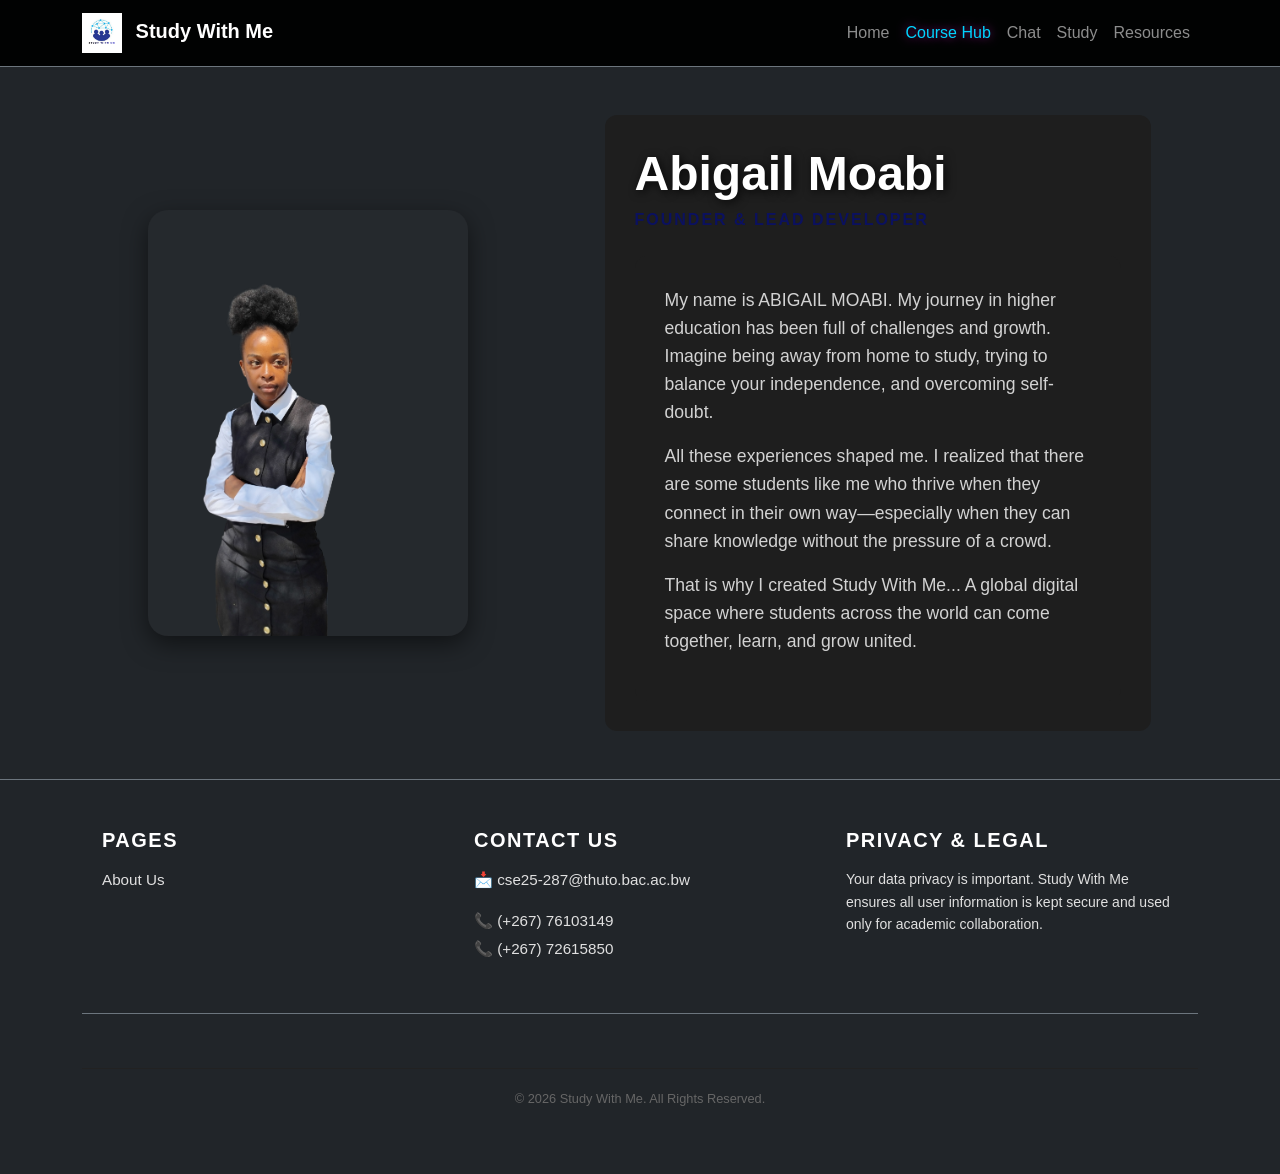
<file: about.html>
<!DOCTYPE html>
<html lang="en">
<head>
    <meta charset="UTF-8">
    <meta name="viewport" content="width=device-width, initial-scale=1.0">
    <title>Study With Me - about</title>
    <link href="https://cdn.jsdelivr.net/npm/bootstrap@5.3.3/dist/css/bootstrap.min.css" rel="stylesheet">
    <link rel="stylesheet" href="styles.css">
</head>
<body class="bg-dark text-white">

    <nav class="navbar navbar-expand-lg navbar-dark bg-dark sticky-top border-bottom border-secondary">
        <div class="container">
            <a class="navbar-brand" href="index.html">
                <img src="logo.png" alt="Logo" width="40" height="40" class="me-2">
                <strong>Study With Me</strong>
            </a>
            <button class="navbar-toggler" type="button" data-bs-toggle="collapse" data-bs-target="#myNavbar">
                <span class="navbar-toggler-icon"></span>
            </button>
            <div class="collapse navbar-collapse" id="myNavbar">
                <ul class="navbar-nav ms-auto">
                    <li class="nav-item"><a class="nav-link" href="index.html">Home</a></li>
                    <li class="nav-item"><a class="nav-link active" href="coursehub.html">Course Hub</a></li>
                    <li class="nav-item"><a class="nav-link" href="chat.html">Chat</a></li>
                    <li class="nav-item"><a class="nav-link" href="study.html">Study</a></li>
                    <li class="nav-item"><a class="nav-link" href="resources.html">Resources</a></li>
                </ul>
            </div>
        </div>
    </nav>
    <div class="container my-auto py-5">
        <div class="row align-items-center justify-content-center">
            
            <div class="col-12 col-md-4 text-center mb-5 mb-md-0">
                <div class="about-photo-frame">
                    <img src="profile.png" alt="Abigail Moabi" class="rounded-4">
                </div>
            </div>

            <div class="col-12 col-md-6 offset-md-1">
                <div class="about-text-container">
                    <h1 class="founder-name fw-bold display-5 mb-1">Abigail Moabi</h1>
                    
                    <p class="founder-title">Founder & Lead Developer</p>
                    
                    <div class="about-bio mt-4">
                        <p>My name is ABIGAIL MOABI. My journey in higher education has been full of challenges and growth. Imagine being away from home to study, trying to balance your independence, and overcoming self-doubt.</p>
                        
                        <p>All these experiences shaped me. I realized that there are some students like me who thrive when they connect in their own way—especially when they can share knowledge without the pressure of a crowd.</p>
                        
                        <p>
                            That is why I created Study With Me... A global digital space where students across the world can come together, learn, and grow united.
                        </p>
                    </div>
                </div>
            </div>
        </div>
    </div>

    <footer class="bg-dark text-secondary py-5 border-top border-secondary">
        <div class="container">
            <div class="row text-center text-md-start">
                <div class="col-md-4 mb-4">
                    <h5 class="text-white mb-3">PAGES</h5>
                    <ul class="list-unstyled">
                        <li><a href="about.html" class="text-secondary text-decoration-none">About Us</a></li>
                    </ul>
                </div>
                <div class="col-md-4 mb-4">
                    <h5 class="text-white mb-3">CONTACT US</h5>
                    <a href="mailto:cse25-287@thuto.bac.ac.bw" class="text-secondary text-decoration-none">
                        📩 cse25-287@thuto.bac.ac.bw
                    </a>
                    <p class="mb-1 mt-2">📞 (+267) 76103149</p>
                    <p class="mb-1">📞 (+267) 72615850</p>
                </div>
                <div class="col-md-4 mb-4">
                    <h5 class="text-white mb-3">PRIVACY & LEGAL</h5>
                    <p class="small">Your data privacy is important. Study With Me ensures all user information is kept secure and used only for academic collaboration.</p>
                </div>
            </div>
            <div class="text-center pt-4 border-top border-secondary mt-4">
                <p class="copyright-text">&copy; 2026 Study With Me. All Rights Reserved.</p>
            </div>
        </div>
    </footer>

    <script src="https://cdn.jsdelivr.net/npm/bootstrap@5.3.3/dist/js/bootstrap.bundle.min.js"></script>
</body>
</html>
</file>
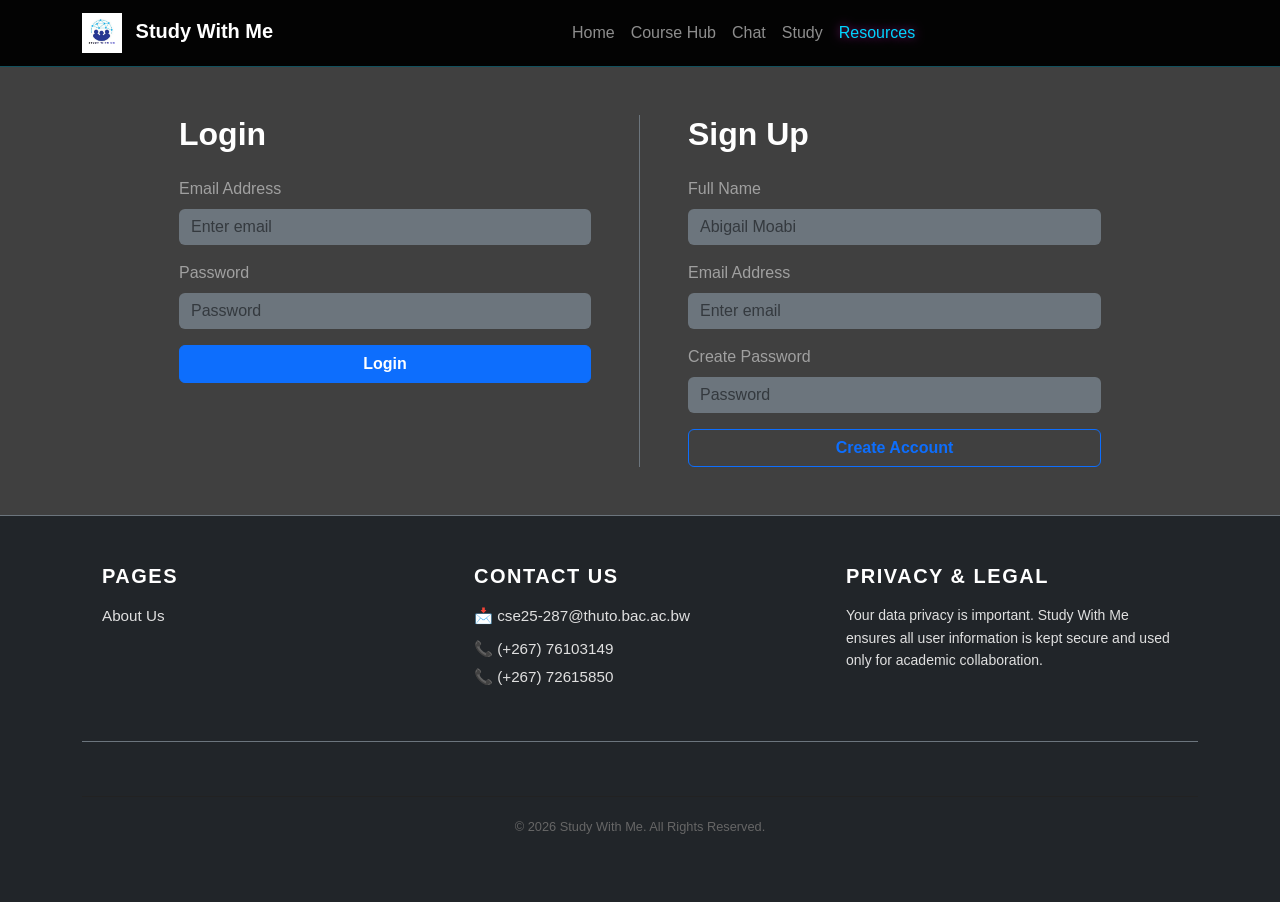
<file: account.html>
<!DOCTYPE html>
<html lang="en">
<head>
    <meta charset="UTF-8">
    <meta name="viewport" content="width=device-width, initial-scale=1.0">
    <title>Study With Me - Account</title>
    <link href="https://cdn.jsdelivr.net/npm/bootstrap@5.3.3/dist/css/bootstrap.min.css" rel="stylesheet">
    <link rel="stylesheet" href="styles.css">
</head>
<body class="course-hub-body text-white">

    <nav class="navbar navbar-expand-lg navbar-dark bg-dark sticky-top">
        <div class="container">
            
            <a class="navbar-brand" href="index.html">
                <img src="logo.png" alt="Logo" width="40" height="40" class="me-2">
                <strong>Study With Me</strong>
            </a>

            <button class="navbar-toggler" type="button" data-bs-toggle="collapse" data-bs-target="#myNavbar">
                <span class="navbar-toggler-icon"></span>
            </button>

            <div class="collapse navbar-collapse" id="myNavbar">
               
                <ul class="navbar-nav mx-auto mb-2 mb-lg-0">
                    <li class="nav-item"><a class="nav-link" href="index.html">Home</a></li>
                    <li class="nav-item"><a class="nav-link" href="coursehub.html">Course Hub</a></li>
                    <li class="nav-item"><a class="nav-link" href="chat.html">Chat</a></li>
                    <li class="nav-item"><a class="nav-link" href="study.html">Study</a></li>
                    <li class="nav-item"><a class="nav-link active" href="resources.html">Resources</a></li>
                </ul>
               
            </div>

        </div>
    </nav>
    <div class="container my-auto py-5">
        <div class="row g-5 justify-content-center">
            
            <div class="col-12 col-md-5 border-end border-secondary pe-md-5">
                <h2 class="fw-bold mb-4">Login</h2>
                <form>
                    <div class="mb-3">
                        <label class="form-label text-white-50">Email Address</label>
                        <input type="email" class="form-control bg-secondary text-white border-0" placeholder="Enter email">
                    </div>
                    <div class="mb-3">
                        <label class="form-label text-white-50">Password</label>
                        <input type="password" class="form-control bg-secondary text-white border-0" placeholder="Password">
                    </div>
                    <button type="submit" class="btn btn-primary w-100 fw-bold">Login</button>
                </form>
            </div>

            <div class="col-12 col-md-5 ps-md-5">
                <h2 class="fw-bold mb-4">Sign Up</h2>
                <form>
                    <div class="mb-3">
                        <label class="form-label text-white-50">Full Name</label>
                        <input type="text" class="form-control bg-secondary text-white border-0" placeholder="Abigail Moabi">
                    </div>
                    <div class="mb-3">
                        <label class="form-label text-white-50">Email Address</label>
                        <input type="email" class="form-control bg-secondary text-white border-0" placeholder="Enter email">
                    </div>
                    <div class="mb-3">
                        <label class="form-label text-white-50">Create Password</label>
                        <input type="password" class="form-control bg-secondary text-white border-0" placeholder="Password">
                    </div>
                    <button type="submit" class="btn btn-outline-primary w-100 fw-bold">Create Account</button>
                </form>
            </div>

        </div>
    </div>

     <footer class="bg-dark text-secondary py-5 border-top border-secondary">
        <div class="container">
            <div class="row text-center text-md-start">
                <div class="col-md-4 mb-4">
                    <h5 class="text-white mb-3">PAGES</h5>
                    <ul class="list-unstyled">
                        <li><a href="about.html" class="text-secondary text-decoration-none">About Us</a></li>
                    </ul>
                </div>
                <div class="col-md-4 mb-4">
                    <h5 class="text-white mb-3">CONTACT US</h5>
                    <a href="mailto:cse25-287@thuto.bac.ac.bw" class="text-secondary text-decoration-none">
                        📩 cse25-287@thuto.bac.ac.bw
                    </a>
                    <p class="mb-1">📞 (+267) 76103149</p>
                    <p class="mb-1">📞 (+267) 72615850</p>
                </div>
                <div class="col-md-4 mb-4">
                    <h5 class="text-white mb-3">PRIVACY & LEGAL</h5>
                    <p class="small">Your data privacy is important. Study With Me ensures all user information is kept secure and used only for academic collaboration.</p>
                </div>
            </div>
            <div class="text-center pt-4 border-top border-secondary mt-4">
                <p class="copyright-text">&copy; 2026 Study With Me. All Rights Reserved.</p>
            </div>
        </div>
    </footer>

    <script src="https://cdn.jsdelivr.net/npm/bootstrap@5.3.3/dist/js/bootstrap.bundle.min.js"></script>
</body>
</html>
</file>
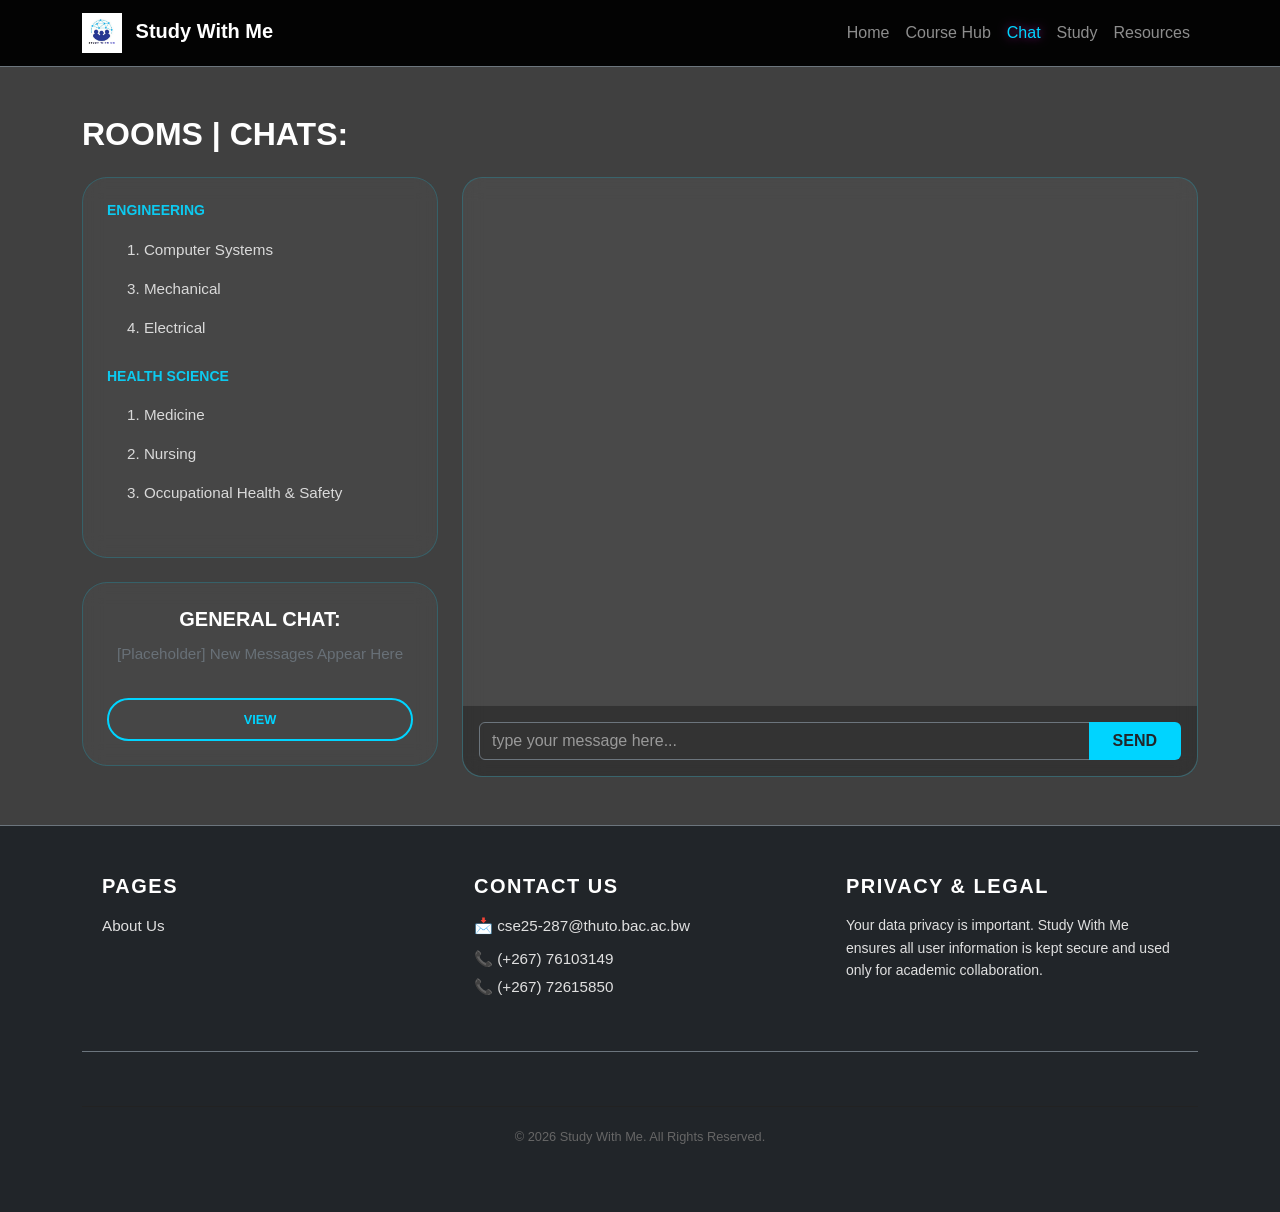
<file: chat.html>
<!DOCTYPE html>
<html lang="en">
<head>
    <meta charset="UTF-8">
    <meta name="viewport" content="width=device-width, initial-scale=1.0">
    <title>Study With Me - Chat</title>
    <link href="https://cdn.jsdelivr.net/npm/bootstrap@5.3.3/dist/css/bootstrap.min.css" rel="stylesheet">
    <link rel="stylesheet" href="styles.css">
</head>
<body class="course-hub-body text-white">

    <nav class="navbar navbar-expand-lg navbar-dark bg-dark sticky-top border-bottom border-secondary">
        <div class="container">
            <a class="navbar-brand" href="index.html">
                <img src="logo.png" alt="Logo" width="40" height="40" class="me-2">
                <strong>Study With Me</strong>
            </a>
            <button class="navbar-toggler" type="button" data-bs-toggle="collapse" data-bs-target="#myNavbar">
                <span class="navbar-toggler-icon"></span>
            </button>
            <div class="collapse navbar-collapse" id="myNavbar">
                <ul class="navbar-nav ms-auto">
                    <li class="nav-item"><a class="nav-link" href="index.html">Home</a></li>
                    <li class="nav-item"><a class="nav-link" href="coursehub.html">Course Hub</a></li>
                    <li class="nav-item"><a class="nav-link active" href="chat.html">Chat</a></li>
                    <li class="nav-item"><a class="nav-link" href="study.html">Study</a></li>
                    <li class="nav-item"><a class="nav-link" href="resources.html">Resources</a></li>
                </ul>
            </div>
        </div>
    </nav>

    <main class="container py-5">
<h2 class="mb-4 fw-bold">ROOMS | CHATS:</h2>
<div class="row g-4 chat-main-container">
     <div class="col-md-4">
      <div class="course-card text-start p-4 mb-4">
           <h5 class="text-info text-uppercase small fw-bold mb-3">Engineering</h5>
<ul class="list-unstyled ms-2 mb-4 chat-room-list">
       <li><a href="#" class="chat-room-link">1. Computer Systems</a></li>
         <li><a href="#" class="chat-room-link">3. Mechanical</a></li>
           <li><a href="#" class="chat-room-link">4. Electrical</a></li>
</ul>

<h5 class="text-info text-uppercase small fw-bold mb-3">Health Science</h5>
               <ul class="list-unstyled ms-2 chat-room-list">
                     <li><a href="#" class="chat-room-link">1. Medicine</a></li>
                     <li><a href="#" class="chat-room-link">2. Nursing</a></li>
                     <li><a href="#" class="chat-room-link">3. Occupational Health & Safety</a></li>
 </ul>
      </div>

                <div class="course-card text-center p-4">
                    <h5 class="fw-bold">GENERAL CHAT:</h5>
                    <p class="text-secondary">[Placeholder] New Messages Appear Here</p>
                    <a href="#" class="btn-review d-block mt-3">VIEW</a>
                </div>
            </div>

            <div class="col-md-8">
                <div class="chat-container">
                    <div class="chat-messages p-4" id="chatBox">
                        </div>

                    <div class="chat-input-area p-3 mt-auto">
                        <div class="input-group">
                            <input type="text" class="form-control bg-transparent text-white border-secondary" placeholder="type your message here...">
                            <button class="btn btn-info px-4 fw-bold text-dark">SEND</button>
                        </div>
                    </div>
                </div>
            </div>
        </div>
    </main>
    
    <footer class="bg-dark text-secondary py-5 border-top border-secondary">
        <div class="container">
            <div class="row text-center text-md-start">
                <div class="col-md-4 mb-4">
                    <h5 class="text-white mb-3">PAGES</h5>
                    <ul class="list-unstyled">
                        <li><a href="about.html" class="text-secondary text-decoration-none">About Us</a></li>
                    </ul>
                </div>
                <div class="col-md-4 mb-4">
                    <h5 class="text-white mb-3">CONTACT US</h5>
                    <a href="mailto:cse25-287@thuto.bac.ac.bw" class="text-secondary text-decoration-none">
                        📩 cse25-287@thuto.bac.ac.bw
                    </a>
                    <p class="mb-1">📞 (+267) 76103149</p>
                    <p class="mb-1">📞 (+267) 72615850</p>
                </div>
                <div class="col-md-4 mb-4">
                    <h5 class="text-white mb-3">PRIVACY & LEGAL</h5>
                    <p class="small">Your data privacy is important. Study With Me ensures all user information is kept secure and used only for academic collaboration.</p>
                </div>
            </div>
            <div class="text-center pt-4 border-top border-secondary mt-4">
                <p class="copyright-text">&copy; 2026 Study With Me. All Rights Reserved.</p>
            </div>
        </div>
    </footer>

    <script src="https://cdn.jsdelivr.net/npm/bootstrap@5.3.3/dist/js/bootstrap.bundle.min.js"></script>
</body>
</html>
</file>
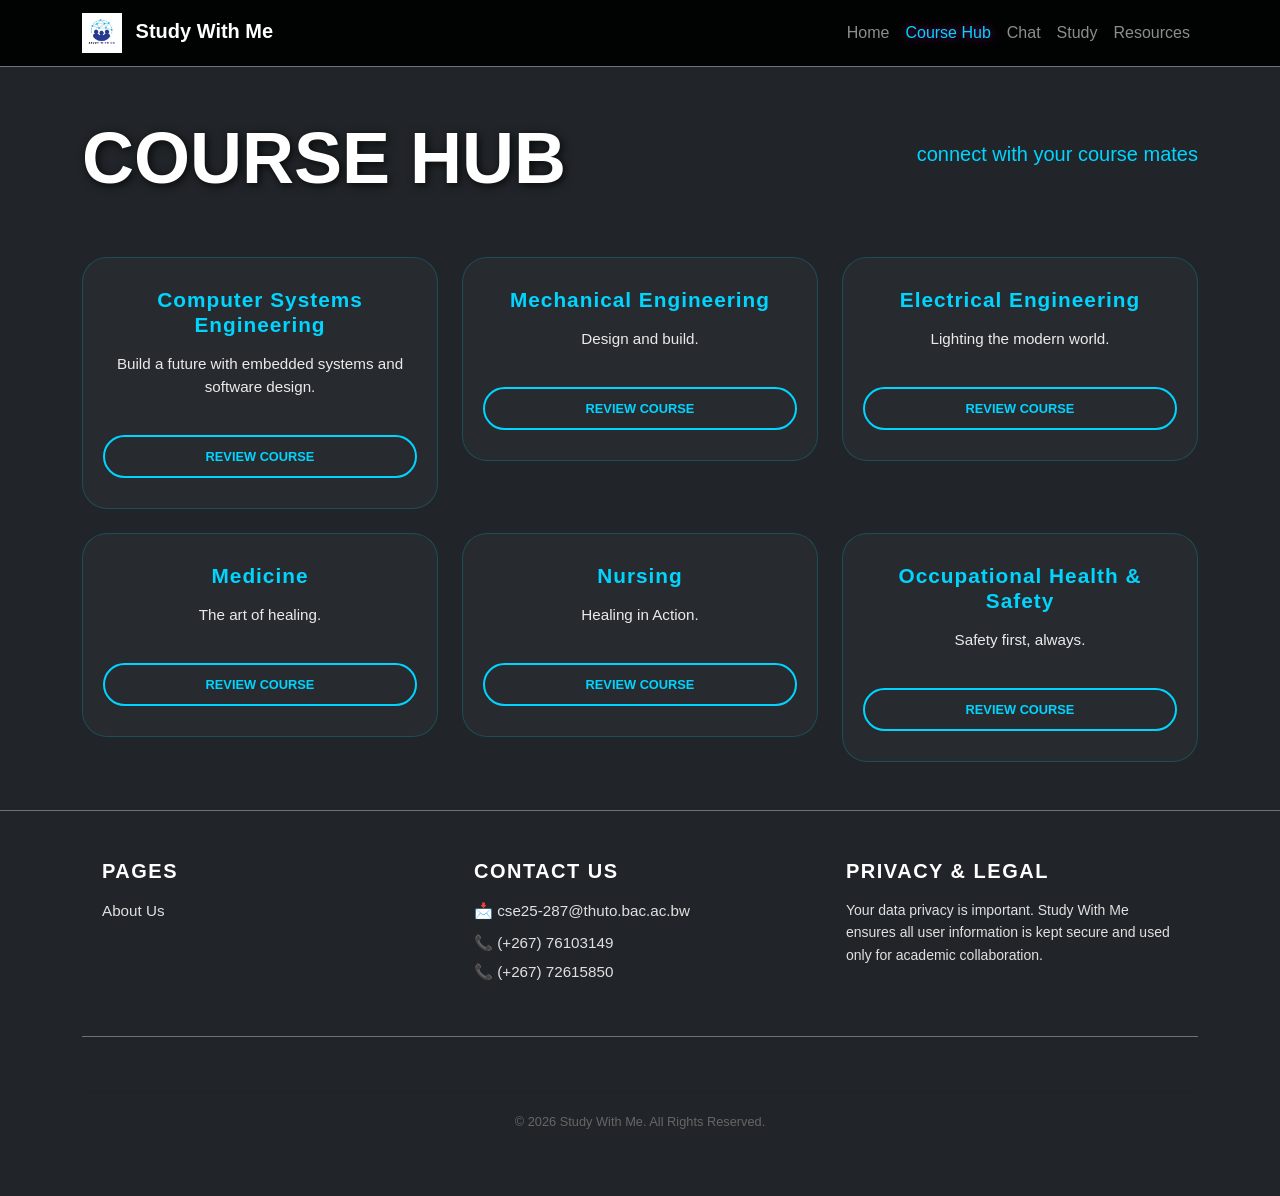
<file: coursehub.html>
<!DOCTYPE html>
<html lang="en">
<head>
    <meta charset="UTF-8">
    <meta name="viewport" content="width=device-width, initial-scale=1.0">
    <title>Study With Me - Course Hub</title>
    <link href="https://cdn.jsdelivr.net/npm/bootstrap@5.3.3/dist/css/bootstrap.min.css" rel="stylesheet">
    <link rel="stylesheet" href="styles.css">
</head>
<body class="bg-dark text-white">

    <nav class="navbar navbar-expand-lg navbar-dark bg-dark sticky-top border-bottom border-secondary">
        <div class="container">
            <a class="navbar-brand" href="index.html">
                <img src="logo.png" alt="Logo" width="40" height="40" class="me-2">
                <strong>Study With Me</strong>
            </a>
            <button class="navbar-toggler" type="button" data-bs-toggle="collapse" data-bs-target="#myNavbar">
                <span class="navbar-toggler-icon"></span>
            </button>
            <div class="collapse navbar-collapse" id="myNavbar">
                <ul class="navbar-nav ms-auto">
                    <li class="nav-item"><a class="nav-link" href="index.html">Home</a></li>
                    <li class="nav-item"><a class="nav-link active" href="coursehub.html">Course Hub</a></li>
                    <li class="nav-item"><a class="nav-link" href="chat.html">Chat</a></li>
                    <li class="nav-item"><a class="nav-link" href="study.html">Study</a></li>
                    <li class="nav-item"><a class="nav-link" href="resources.html">Resources</a></li>
                </ul>
            </div>
        </div>
    </nav>

    <header class="container py-5">
        <div class="row align-items-center">
            <div class="col-md-7">
                <h1 class="display-2 fw-bold" style="color: #ffffff;">COURSE HUB</h1>
            </div>
            <div class="col-md-5 text-md-end">
                <p class="fs-5" style="color: #00d4ff;">connect with your course mates</p>
            </div>
        </div>
    </header>

    <main class="container mb-5">
        <div class="row g-4">
            <div class="col-md-4">
                <div class="course-card">
                    <h3>Computer Systems Engineering</h3>
                    <p>Build a future with embedded systems and software design.</p>
                    <a href="#" class="btn-review">review course</a>
                </div>
            </div>

            <div class="col-md-4">
                <div class="course-card">
                    <h3>Mechanical Engineering</h3>
                    <p>Design and build.</p>
                    <a href="#" class="btn-review">review course</a>
                </div>
            </div>

            <div class="col-md-4">
                <div class="course-card">
                    <h3>Electrical Engineering</h3>
                    <p>Lighting the modern world.</p>
                    <a href="#" class="btn-review">review course</a>
                </div>
            </div>

            <div class="col-md-4">
                <div class="course-card">
                    <h3>Medicine</h3>
                    <p>The art of healing.</p>
                    <a href="#" class="btn-review">review course</a>
                </div>
            </div>

            <div class="col-md-4">
                <div class="course-card">
                    <h3>Nursing</h3>
                    <p>Healing in Action.</p>
                    <a href="#" class="btn-review">review course</a>
                </div>
            </div>

            <div class="col-md-4">
                <div class="course-card">
                    <h3>Occupational Health & Safety</h3>
                    <p>Safety first, always.</p>
                    <a href="#" class="btn-review">review course</a>
                </div>
            </div>
        </div>
    </main>

    <footer class="bg-dark text-secondary py-5 border-top border-secondary">
        <div class="container">
            <div class="row text-center text-md-start">
                <div class="col-md-4 mb-4">
                    <h5 class="text-white mb-3">PAGES</h5>
                    <ul class="list-unstyled">
                        <li><a href="about.html" class="text-secondary text-decoration-none">About Us</a></li>
                    </ul>
                </div>
                <div class="col-md-4 mb-4">
                    <h5 class="text-white mb-3">CONTACT US</h5>
                    <a href="mailto:cse25-287@thuto.bac.ac.bw" class="text-secondary text-decoration-none">
                        📩 cse25-287@thuto.bac.ac.bw
                    </a>
                    <p class="mb-1">📞 (+267) 76103149</p>
                    <p class="mb-1">📞 (+267) 72615850</p>
                </div>
                <div class="col-md-4 mb-4">
                    <h5 class="text-white mb-3">PRIVACY & LEGAL</h5>
                    <p class="small">Your data privacy is important. Study With Me ensures all user information is kept secure and used only for academic collaboration.</p>
                </div>
            </div>
            <div class="text-center pt-4 border-top border-secondary mt-4">
                <p class="copyright-text">&copy; 2026 Study With Me. All Rights Reserved.</p>
            </div>
        </div>
    </footer>

    <script src="https://cdn.jsdelivr.net/npm/bootstrap@5.3.3/dist/js/bootstrap.bundle.min.js"></script>
</body>
</html>
</file>
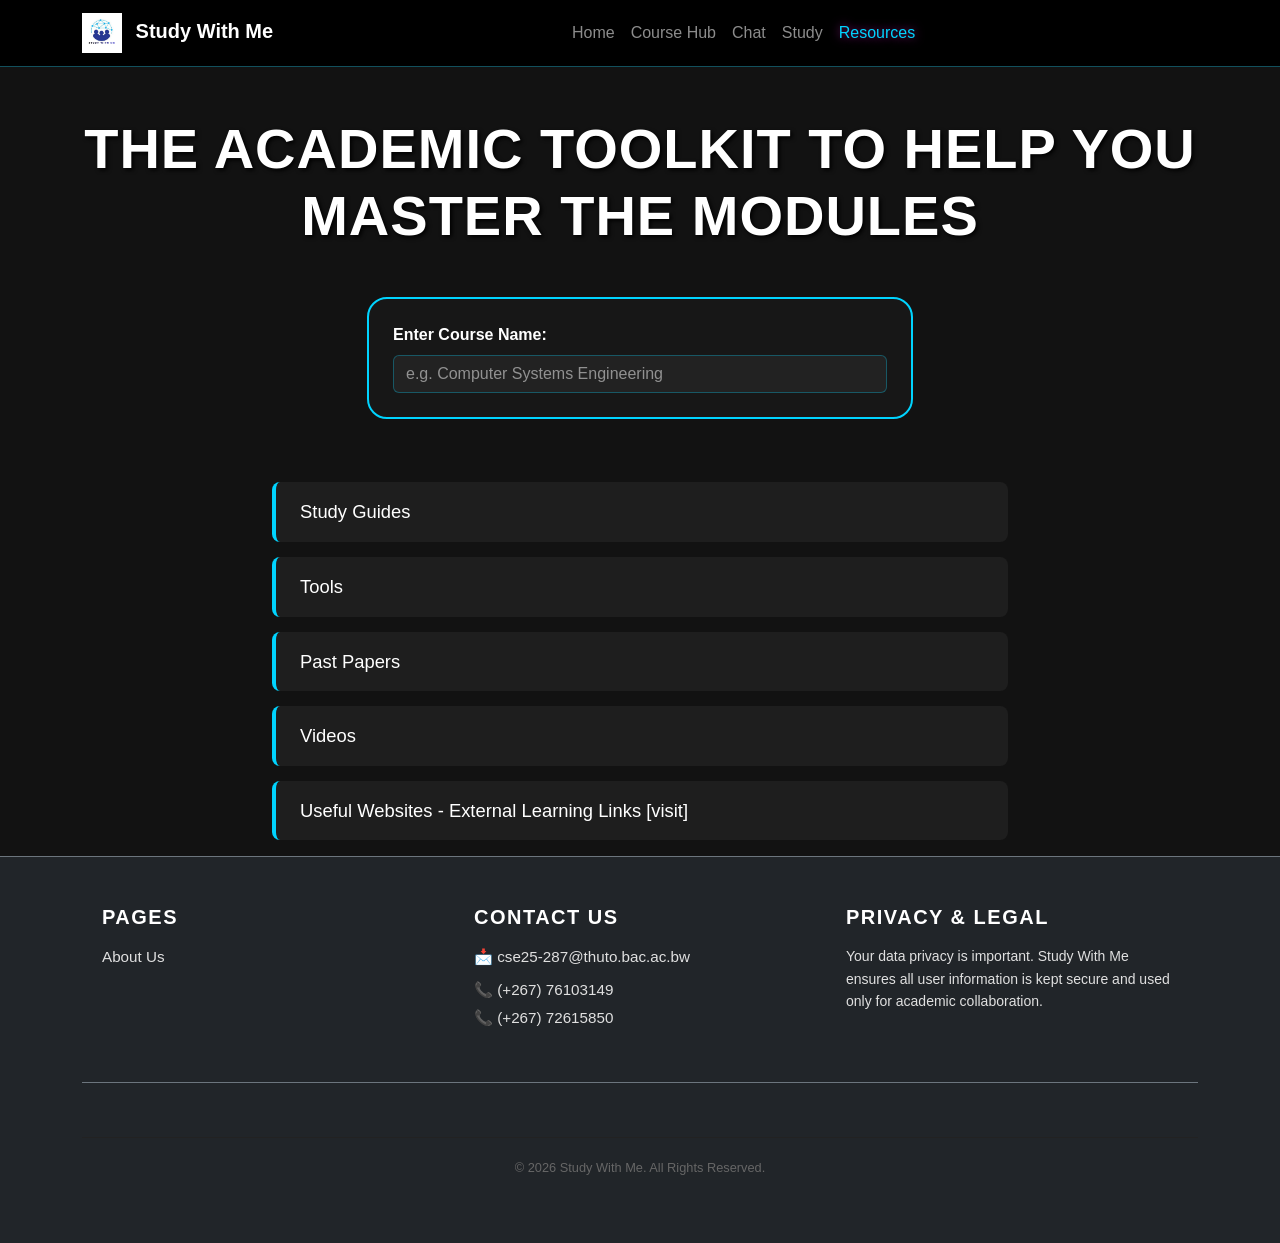
<file: resources.html>
<!DOCTYPE html>
<html lang="en">
<head>
    <meta charset="UTF-8">
    <meta name="viewport" content="width=device-width, initial-scale=1.0">
    <title>Study With Me - Resources</title>

    <link href="https://cdn.jsdelivr.net/npm/bootstrap@5.3.3/dist/css/bootstrap.min.css" rel="stylesheet">
     <link rel="stylesheet" href="styles.css">
</head>
<body>

<nav class="navbar navbar-expand-lg navbar-dark bg-dark sticky-top">
        <div class="container">
            
            <a class="navbar-brand" href="index.html">
                <img src="logo.png" alt="Logo" width="40" height="40" class="me-2">
                <strong>Study With Me</strong>
            </a>

            <button class="navbar-toggler" type="button" data-bs-toggle="collapse" data-bs-target="#myNavbar">
                <span class="navbar-toggler-icon"></span>
            </button>

            <div class="collapse navbar-collapse" id="myNavbar">
                <ul class="navbar-nav mx-auto mb-2 mb-lg-0">
                    <li class="nav-item"><a class="nav-link" href="index.html">Home</a></li>
                    <li class="nav-item"><a class="nav-link" href="coursehub.html">Course Hub</a></li>
                    <li class="nav-item"><a class="nav-link" href="chat.html">Chat</a></li>
                    <li class="nav-item"><a class="nav-link" href="study.html">Study</a></li>
                    <li class="nav-item"><a class="nav-link active" href="resources.html">Resources</a></li>
                </ul>
            </div>

        </div>
    </nav>
    <div class="container mt-5">
        <div class="text-center mb-5">
            <h1 class="resource-main-title fw-bold text-uppercase display-4">
                The Academic Toolkit To Help You Master The Modules
            </h1>
        </div>

        <div class="row justify-content-center mb-5">
            <div class="col-md-6">
                <div class="p-4 rounded-4 border-info">
                    <label for="courseSearch" class="form-label fw-bold">Enter Course Name:</label>
                    <input type="text" id="courseSearch" class="form-control" placeholder="e.g. Computer Systems Engineering">
                </div>
            </div>
        </div>

        <div class="row justify-content-center">
            <div class="col-md-8">
                <ul class="resource-list">
                    <li class="resource-item">
                        <a href="#" class="resource-link">Study Guides</a>
                    </li>
                    <li class="resource-item">
                        <a href="#" class="resource-link">Tools</a>
                    </li>
                    <li class="resource-item">
                        <a href="#" class="resource-link">Past Papers</a>
                    </li>
                    <li class="resource-item">
                        <a href="#" class="resource-link">Videos</a>
                    </li>
                    <li class="resource-item">
                        <a href="#" class="resource-link">Useful Websites - External Learning Links [visit]</a>
                    </li>
                </ul>
            </div>
        </div>
    </div>

    <footer class="bg-dark text-secondary py-5 border-top border-secondary">
        <div class="container">
            <div class="row text-center text-md-start">
                <div class="col-md-4 mb-4">
                    <h5 class="text-white mb-3">PAGES</h5>
                    <ul class="list-unstyled">
                        <li><a href="about.html" class="text-secondary text-decoration-none">About Us</a></li>
                    </ul>
                </div>
                <div class="col-md-4 mb-4">
                    <h5 class="text-white mb-3">CONTACT US</h5>
                    <a href="mailto:cse25-287@thuto.bac.ac.bw" class="text-secondary text-decoration-none">
                        📩 cse25-287@thuto.bac.ac.bw
                    </a>
                    <p class="mb-1">📞 (+267) 76103149</p>
                    <p class="mb-1">📞 (+267) 72615850</p>
                </div>
                <div class="col-md-4 mb-4">
                    <h5 class="text-white mb-3">PRIVACY & LEGAL</h5>
                    <p class="small">Your data privacy is important. Study With Me ensures all user information is kept secure and used only for academic collaboration.</p>
                </div>
            </div>
            <div class="text-center pt-4 border-top border-secondary mt-4">
                <p class="copyright-text">&copy; 2026 Study With Me. All Rights Reserved.</p>
            </div>
        </div>
    </footer>

    <script src="https://cdn.jsdelivr.net/npm/bootstrap@5.3.3/dist/js/bootstrap.bundle.min.js"></script>
</body>
</html>
</file>
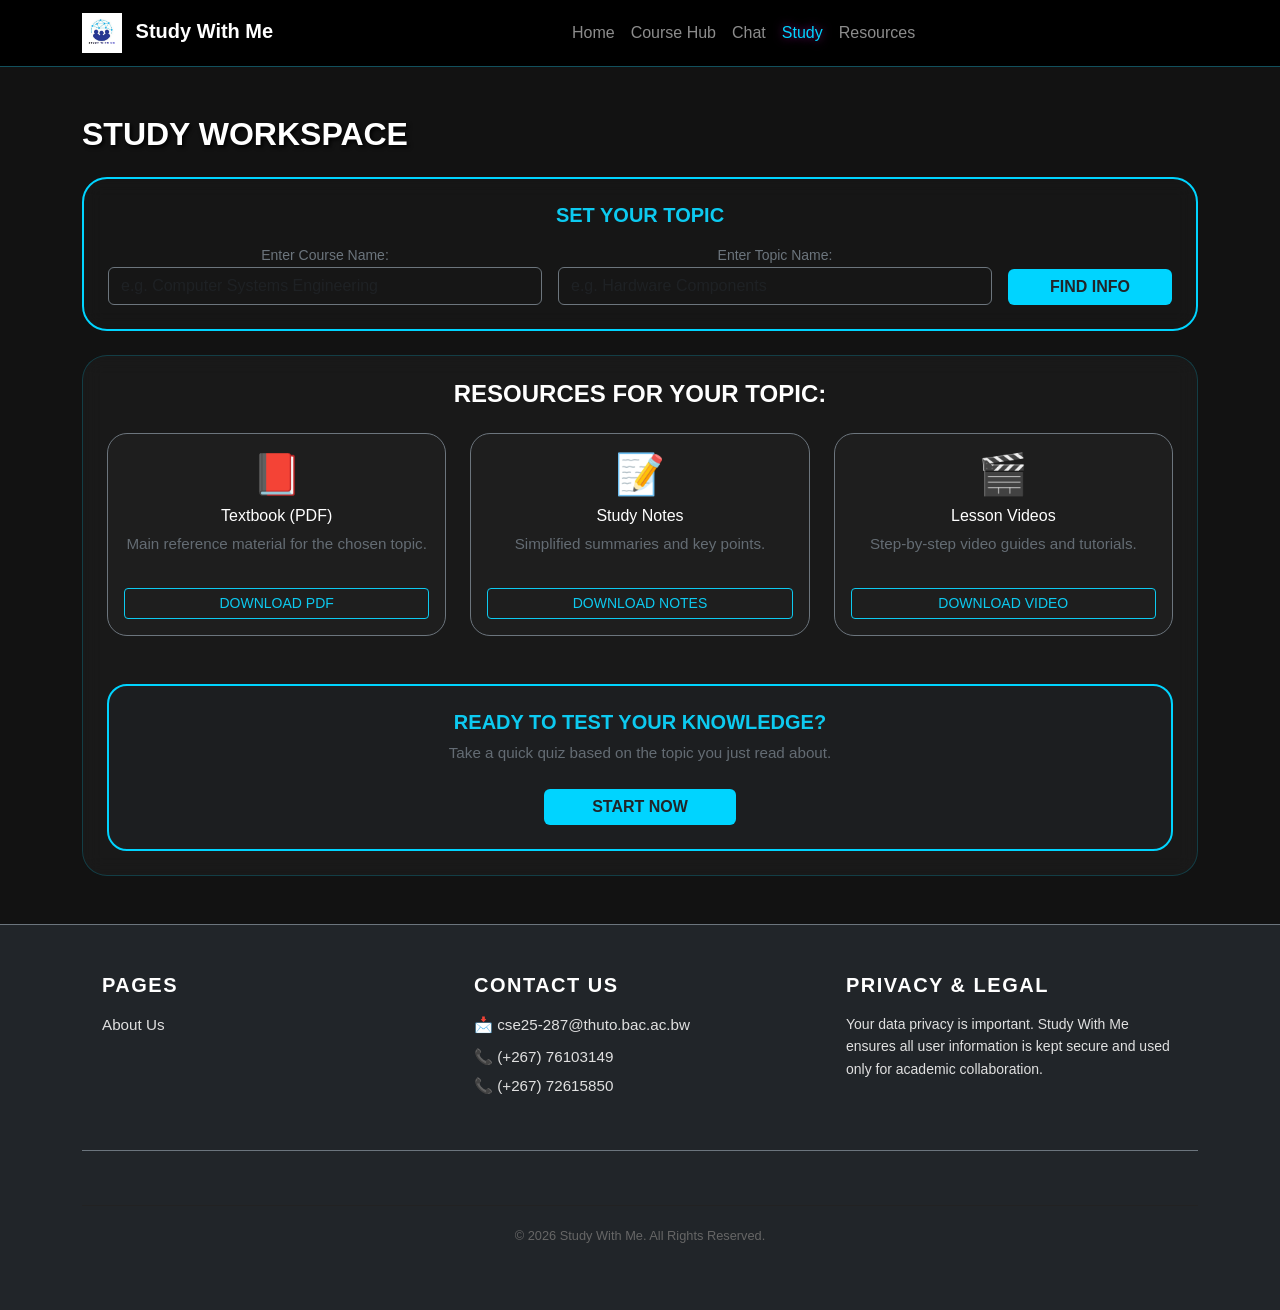
<file: study.html>
<!DOCTYPE html>
<html lang="en">
<head>
    <meta charset="UTF-8">
    <meta name="viewport" content="width=device-width, initial-scale=1.0">
    <title>Study With Me - Study</title>

    <link href="https://cdn.jsdelivr.net/npm/bootstrap@5.3.3/dist/css/bootstrap.min.css" rel="stylesheet">
    <link rel="stylesheet" href="styles.css">
</head>
<body>

    <nav class="navbar navbar-expand-lg navbar-dark bg-dark sticky-top">
        <div class="container">
            
            <a class="navbar-brand" href="index.html">
                <img src="logo.png" alt="Logo" width="40" height="40" class="me-2">
                <strong>Study With Me</strong></a>

            <button class="navbar-toggler" type="button" data-bs-toggle="collapse" data-bs-target="#myNavbar">
                <span class="navbar-toggler-icon"></span>
            </button>

            <div class="collapse navbar-collapse" id="myNavbar">
                <ul class="navbar-nav mx-auto mb-2 mb-lg-0">
                    <li class="nav-item"><a class="nav-link" href="index.html">Home</a></li>
                    <li class="nav-item"><a class="nav-link" href="coursehub.html">Course Hub</a></li>
                    <li class="nav-item"><a class="nav-link" href="chat.html">Chat</a></li>
                    <li class="nav-item"><a class="nav-link active" href="study.html">Study</a></li>
                    <li class="nav-item"><a class="nav-link" href="resources.html">Resources</a></li>
                </ul>
            </div>
        </div>
    </nav>

    <main class="container py-5">
        <h2 class="study-title mb-4 fw-bold text-uppercase">Study Workspace</h2>
        
        <div class="row g-4">
            <div class="col-12">
                <div class="course-card p-4 border-info">
                    <h5 class="text-info fw-bold mb-3">SET YOUR TOPIC</h5>
                    <div class="row g-3">
                        <div class="col-md-5">
                            <label class="small text-secondary">Enter Course Name:</label>
                            <input type="text" class="form-control bg-transparent text-white border-secondary" placeholder="e.g. Computer Systems Engineering">
                        </div>
                        <div class="col-md-5">
                            <label class="small text-secondary">Enter Topic Name:</label>
                            <input type="text" class="form-control bg-transparent text-white border-secondary" placeholder="e.g. Hardware Components">
                        </div>
                        <div class="col-md-2 d-flex align-items-end">
                            <button class="btn btn-info w-100 fw-bold text-dark">FIND INFO</button>
                        </div>
                    </div>
                </div>
            </div>

            <div class="col-12">
                <div class="course-card p-4">
                    <h4 class="mb-4 fw-bold">RESOURCES FOR YOUR TOPIC:</h4>
                    
                    <div class="row g-4 text-center">
                        <div class="col-md-4">
                            <div class="p-3 border border-secondary rounded-4 h-100 d-flex flex-column">
                                <span class="display-6 mb-2">📕</span>
                                <h6>Textbook (PDF)</h6>
                                <p class="small text-secondary flex-grow-1">Main reference material for the chosen topic.</p>
                                <button class="btn btn-outline-info btn-sm mt-3">DOWNLOAD PDF</button>
                            </div>
                        </div>

                        <div class="col-md-4">
                            <div class="p-3 border border-secondary rounded-4 h-100 d-flex flex-column">
                                <span class="display-6 mb-2">📝</span>
                                <h6>Study Notes</h6>
                                <p class="small text-secondary flex-grow-1">Simplified summaries and key points.</p>
                                <button class="btn btn-outline-info btn-sm mt-3">DOWNLOAD NOTES</button>
                            </div>
                        </div>

                        <div class="col-md-4">
                            <div class="p-3 border border-secondary rounded-4 h-100 d-flex flex-column">
                                <span class="display-6 mb-2">🎬</span>
                                <h6>Lesson Videos</h6>
                                <p class="small text-secondary flex-grow-1">Step-by-step video guides and tutorials.</p>
                                <button class="btn btn-outline-info btn-sm mt-3">DOWNLOAD VIDEO</button>
                            </div>
                        </div>
                    </div>

                    <div class="mt-5 p-4 bg-dark bg-opacity-50 rounded-4 border border-info border-opacity-25 text-center">
                        <h5 class="fw-bold text-info">READY TO TEST YOUR KNOWLEDGE?</h5>
                        <p class="small text-secondary">Take a quick quiz based on the topic you just read about.</p>
                        <a href="#" class="btn btn-info px-5 fw-bold text-dark mt-2">START NOW</a>
                    </div>
                </div>
            </div>
        </div>
    </main>

    <footer class="bg-dark text-secondary py-5 border-top border-secondary">
        <div class="container">
            <div class="row text-center text-md-start">
                <div class="col-md-4 mb-4">
                    <h5 class="text-white mb-3">PAGES</h5>
                    <ul class="list-unstyled">
                        <li><a href="about.html" class="text-secondary text-decoration-none">About Us</a></li>
                    </ul>
                </div>
                <div class="col-md-4 mb-4">
                    <h5 class="text-white mb-3">CONTACT US</h5>
                    <a href="mailto:cse25-287@thuto.bac.ac.bw" class="text-secondary text-decoration-none">
                        📩 cse25-287@thuto.bac.ac.bw
                    </a>
                    <p class="mb-1">📞 (+267) 76103149</p>
                    <p class="mb-1">📞 (+267) 72615850</p>
                </div>
                <div class="col-md-4 mb-4">
                    <h5 class="text-white mb-3">PRIVACY & LEGAL</h5>
                    <p class="small">Your data privacy is important. Study With Me ensures all user information is kept secure and used only for academic collaboration.</p>
                </div>
            </div>
            <div class="text-center pt-4 border-top border-secondary mt-4">
                <p class="copyright-text">&copy; 2026 Study With Me. All Rights Reserved.</p>
            </div>
        </div>
    </footer>

    <script src="https://cdn.jsdelivr.net/npm/bootstrap@5.3.3/dist/js/bootstrap.bundle.min.js"></script>
</body>
</html>
</file>
<file: styles.css>
/* 1. GENERAL STYLES (Navbar & Footer)        */

body {
    background-color: #121212;
    color: white;
    font-family: 'Poppins', sans-serif;
    margin: 0;
}

.navbar {
    background-color: rgba(0, 0, 0, 0.95) !important;
    border-bottom: 1px solid #12505d;
}

.nav-link {
    transition: 0.3s;
}

.nav-link:hover, .nav-link.active {
    color: #00d4ff !important;
    text-shadow: 0 0 10px rgba(173, 32, 164, 0.8);
}

footer {
    background-color: #163c6e;
    border-top: 1px solid #1f1769 !important;
    padding: 40px 0;
}

footer p, footer .text-secondary {
    color: #b0b0b0 !important; 
    font-size: 0.9rem;
}


/* 2. HOME PAGE (Background & Main Content)   */

.home-bg {
   
    background: linear-gradient(rgba(0, 0, 0, 0.6), rgba(0, 0, 0, 0.6)) url('study_world.jpg') no-repeat center center fixed;
    background-size: cover;
    min-height: 100vh;
}

h1 {
    font-size: 3.5rem;
    font-weight: 800;
    color: #ffffff;
    text-shadow: 2px 2px 10px rgba(0, 0, 0, 0.8);
}


/* 3. FINAL MODERN FOOTER ( */
   footer {
    background-color: #0d0d0d; 
    border-top: z2px solid #00d4ff;
    padding: 50px 0;
    color: #ffffff !important;
    width: 100%;
}

footer .row {
    display: flex;
    justify-content: space-between;
    align-items: flex-start;
    margin: 0 auto;
    max-width: 1200px;
}

footer .col-md-4, footer .col {
    flex: 1; 
    padding: 0 20px;
    min-width: 250px;
}

/* Headings (PAGES, CONTACT US, PRIVACY) */
footer h5, footer strong {
    color: #00d4ff !important; 
    font-weight: 700;
    text-transform: uppercase;
    letter-spacing: 1.5px;
    margin-bottom: 20px;
    display: block;
}

/* The invisible text fix - making it bright and clear */
footer p, footer .text-secondary {
    color: #e0e0e0 !important; 
    font-size: 0.95rem;
    line-height: 1.6;
    opacity: 1 !important;
}

/* Links */
footer a {
    color: #ffffff !important;
    text-decoration: none;
    transition: 0.3s;
    display: inline-block;
    margin-bottom: 8px;
}

footer a:hover {
    color: #00d4ff !important;
    transform: translateX(5px); 
}

/* Copyright line at the very bottom */
.copyright-text {
    border-top: 1px solid #222;
    margin-top: 30px;
    padding-top: 20px;
    text-align: center;
    color: #666 !important;
    font-size: 0.8rem;
    width: 100%;
}


/* 4. COURSE HUB - BACKGROUND & BUBBLES */


.course-hub-body {
    background: linear-gradient(rgba(0, 0, 0, 0.75), rgba(0, 0, 0, 0.75));  
    background-size: cover;
    background-position: center;
    background-attachment: fixed;
    min-height: 100vh;
}

/* THE BUBBLES */

.course-card {
    background: rgba(255, 255, 255, 0.03);
    backdrop-filter: blur(10px);
    border: 1px solid rgba(0, 212, 255, 0.2);
    border-radius: 25px;
    padding: 30px 20px;
    height: 100%; 
    display: flex;
    flex-direction: column;
    justify-content: space-between;

    text-align: center;
    transition: all 0.4s ease;
}
/* Hover effect */
.course-card:hover {
    transform: translateY(-12px);
    background: rgba(0, 212, 255, 0.05);
    border-color: #00d4ff;
    box-shadow: 0 15px 35px rgba(0, 212, 255, 0.2);
}

/* Text inside the bubbles */
.course-card h3 {
    color: #00d4ff;
    font-weight: 700;
    font-size: 1.3rem;
    letter-spacing: 1px;
    margin-bottom: 15px;
}

.course-card p {
    color: #ffffff;
    font-size: 0.95rem;
    line-height: 1.5;
    opacity: 0.9;
}

/* The Buttons */
.btn-review {
    display: inline-block;
    margin-top: 20px;
    padding: 10px 25px;
    border: 2px solid #00d4ff;
    color: #00d4ff;
    text-decoration: none;
    border-radius: 50px;
    font-weight: bold;
    text-transform: uppercase;
    font-size: 0.8rem;
    transition: 0.3s;
}

.btn-review:hover {
    background-color: #00d4ff;
    color: #000000;
    box-shadow: 0 0 15px #00d4ff;
}

/* 5. CHAT PAGE STYLES                        */


/* The overall chat 'screen' container */
.chat-container {
    background: rgba(255, 255, 255, 0.05); 
    backdrop-filter: blur(10px); 
    border: 1px solid rgba(0, 212, 255, 0.2);
    border-radius: 20px;
    height: 600px; 
    display: flex;
    flex-direction: column;
}

.chat-messages {
    flex-grow: 1;
    overflow-y: auto; 
    display: flex;
    flex-direction: column;
    gap: 15px; 
}

/* Individual chat bubbles */
.message {
    max-width: 75%; 
    padding: 10px 15px;
    border-radius: 20px;
    font-size: 0.95rem;
}

/* Received bubbles align left */
.received {
    align-self: flex-start;
    background-color: rgba(255, 255, 255, 0.1);
    color: #ffffff;
}

/* Sent bubbles align right */
.sent {
    align-self: flex-end;
    background-color: rgba(0, 212, 255, 0.2); 
    color: #ffffff;
}

/* The input area container fixed to look right */
.chat-input-area {
    background: rgba(0, 0, 0, 0.3); 
    border-top: 1px solid rgba(255, 255, 255, 0.1);
    border-bottom-left-radius: 20px;
    border-bottom-right-radius: 20px;
}

.chat-input-area input::placeholder {
    color: rgba(255, 255, 255, 0.5);
}

/* CHAT ROOM (SPACING & LINKS)*/

.col-md-4 .course-card {
    height: auto !important;
}


.col-md-4 .course-card h5 {
    margin-bottom: 12px !important;
}

.col-md-4 .course-card ul {
    margin-bottom: 20px !important;
}

.chat-room-link {
    display: block;
    color: rgba(255, 255, 255, 0.8);
    text-decoration: none;
    padding: 8px 12px;
    border-radius: 10px;
    transition: all 0.3s ease;
    font-size: 0.95rem;
}

.chat-room-link:hover, 
.chat-room-link.active {
    background: rgba(0, 212, 255, 0.15);
    color: #00d4ff !important
}

/* --- 6. STUDY PAGE STYLES --- */

.study-title {
    text-shadow: 2px 2px 4px black;
}

/* Highlighted border for the search area */
.border-info {
    border: 2px solid rgba(0, 212, 255, 0.5) !important;
}

/* Styling for the material placeholder cards */
.rounded-4 {
    border-radius: 20px !important;
    background: rgba(255, 255, 255, 0.02);
    transition: transform 0.3s ease;
}

/* Subtle lift effect when hovering over materials */
.rounded-4:hover {
    transform: translateY(-5px);
    background: rgba(0, 212, 255, 0.05);
    border-color: #00d4ff !important;
}

/* Material icon sizing */
.display-6 {
    font-size: 2.5rem;
    margin-bottom: 10px;
}

/* Start Now button styling */
.btn-info {
    background-color: #00d4ff;
    border: none;
    transition: 0.3s;
}

.btn-info:hover {
    background-color: #00b8e6;
    box-shadow: 0 0 15px rgba(0, 212, 255, 0.4);
}

/* Input field focus effect */
.form-control:focus {
    background-color: rgba(255, 255, 255, 0.1);
    border-color: #00d4ff;
    box-shadow: none;
    color: white;
}

/* 7.RESOURCES PAGE STYLES*/

/* Main Hero Title with Glow Shadow */
.resource-main-title {
    color: white;
    text-shadow: 2px 2px 4px black;
    letter-spacing: 1px;
}

/* Container for Course Search Input */
.border-info {
    border: 2px solid #00d4ff !important;
    background: rgba(255, 255, 255, 0.02);
}

/* Custom Input Field Styling */
#courseSearch {
    background: rgba(255, 255, 255, 0.05);
    border: 1px solid rgba(0, 212, 255, 0.3);
    color: white;
}

#courseSearch::placeholder {
    color: rgba(255, 255, 255, 0.5);
}

/* The Clean List Container */
.resource-list {
    list-style: none;
    padding: 0;
}

/* Individual Resource Card Styles */
.resource-item {
    background: rgba(255, 255, 255, 0.05);
    border-left: 4px solid #00d4ff;
    margin: 15px 0;
    padding: 16px 24px;
    border-radius: 8px;
    transition: all 0.3s ease;
}

/* Interactive Slide and Glow Effect on Hover */
.resource-item:hover {
    background: rgba(0, 212, 255, 0.1);
    transform: translateX(10px);
    box-shadow: 0 4px 15px rgba(0, 212, 255, 0.2);
}

/* Clickable Link Styles */
.resource-link {
    color: white;
    text-decoration: none;
    font-size: 1.15rem;
    font-weight: 500;
    display: block;
    width: 100%;
}

.resource-link:hover {
    color: #00d4ff;
}

/* 8.About Page */

.about-text-container, .about-bio {
    background-color: #1e1e1e; /* Gives a sleek dark background so white text stands out */
    padding: 30px;
    border-radius: 12px;
}

.about-photo-frame img {
    max-width: 320px;
    width: 100%;
    height: auto;
    box-shadow: 0 8px 25px rgba(0, 0, 0, 0.5);
}

.founder-title {
    color: #0b115f !important;
    text-transform: uppercase;
    letter-spacing: 2px;
    font-weight: 600;
    margin-top: 5px;
}

.about-bio p {
    color: rgba(255, 255, 255, 0.8);
    font-size: 1.1rem;
    line-height: 1.6;
}

/* 9. ACCOUNT PAGE*/

.auth-container {
    max-width: 900px;
    margin: 0 auto;
}

.auth-card {
    background-color: #1a1d21;
    border: 1px solid rgba(255, 255, 255, 0.1);
    border-radius: 15px;
    padding: 30px;
}

.auth-form-control {
    background-color: #2b3035;
    border: 1px solid #444;
    color: white;
    padding: 10px;
    margin-bottom: 15px;
    border-radius: 5px;
    width: 100%;
}

.auth-divider {
    border-right: 1px solid rgba(255, 255, 255, 0.2);
}

.btn-auth {
    width: 100%;
    padding: 10px;
    font-weight: bold;
    text-transform: uppercase;
    border-radius: 5px;
}

@media (max-width: 768px) {
    .auth-divider {
        border-right: none;
        border-bottom: 1px solid rgba(255, 255, 255, 0.2);
        padding-bottom: 20px;
        margin-bottom: 20px;
    }
}
</file>
